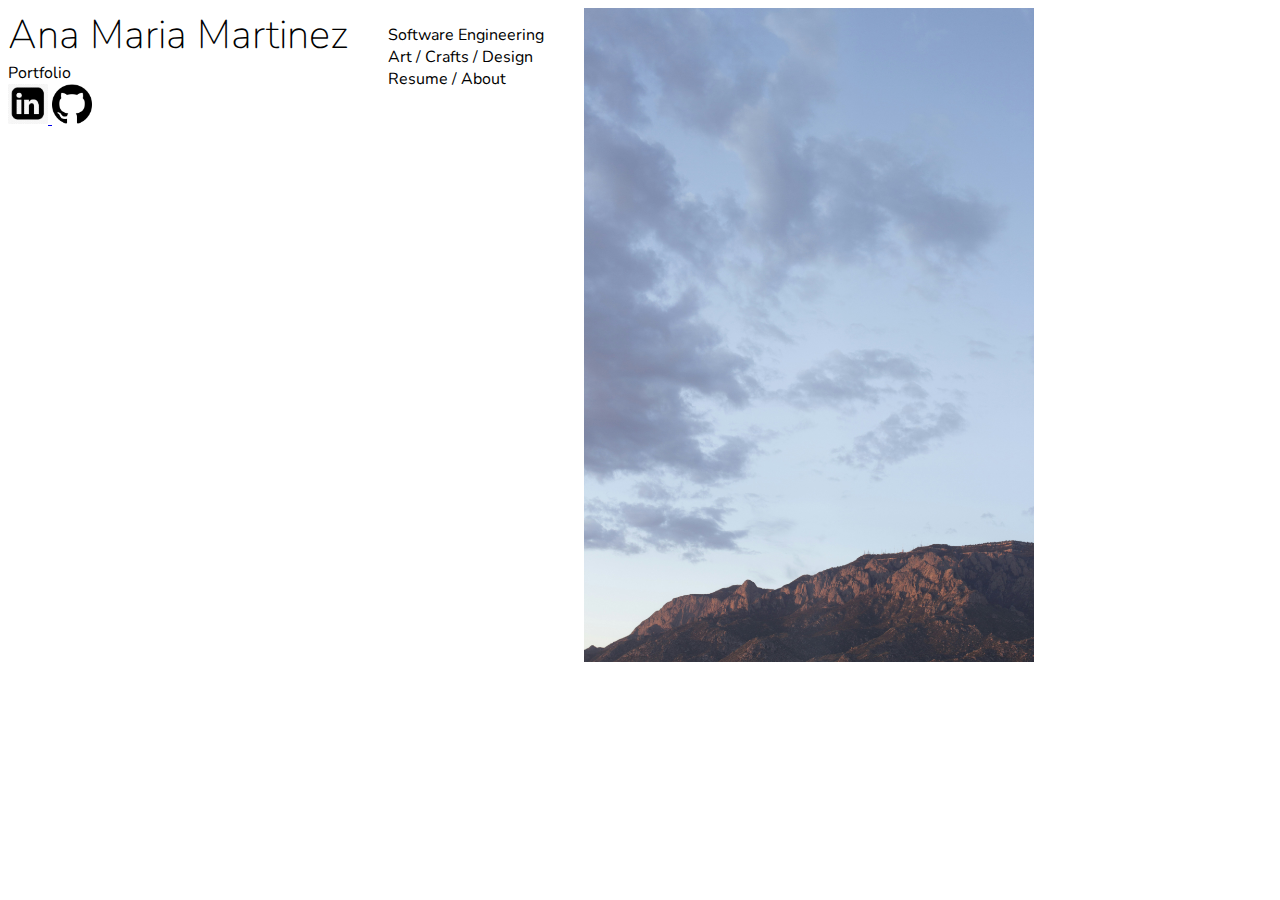
<file: index.html>
<!DOCTYPE html>
<html lang="en">
<head>
  <meta charset="UTF-8">
  <meta name="viewport" content="width=device-width, initial-scale=1.0">
  <title>AMM Portfolio</title>
  <link rel="preconnect" href="https://fonts.googleapis.com">
  <link rel="preconnect" href="https://fonts.gstatic.com" crossorigin>
  <link href="https://fonts.googleapis.com/css2?family=Nunito:ital,wght@0,200..1000;1,200..1000&display=swap" rel="stylesheet">
  <link rel="stylesheet" type="text/css" href="./pages/style.css" />
  <link rel="icon" href="favicon.ico" />
</head>
<body class="page">
  <header class="header">
    <div class="header__titles">
     <h1 class="header__title">Ana Maria Martinez</h1>
     <p class="header__subtitle">Portfolio</p>
     <ul class="header__sociallinks">
      <li>
        <a 
          href="https://www.linkedin.com/in/anamarialucianamartinez/" 
          class="header__link"
          target="_blank">
        <img 
          class="header__sociallink"
          src="./images/transparentlinkedin.webp" 
          alt="LinkedIn Link"
        />
        </a>
        <a 
          href="https://github.com/anamariamartinez10" 
          class="header__link"
          target="_blank">
        <img 
          class="header__sociallink"
          src="./images/transparentgithub.png" 
          alt="GitHub Link"
        />
        </a>
      </li>
     </ul>
    </div>
    <nav class="nav">
      <ul class="nav__links">
        <li class="nav__link">Software Engineering</li>
        <li class="nav__link">Art / Crafts / Design</li>
        <li class="nav__link">Resume / About</li>
      </ul>
    </nav>
    <div class="header__photos">
      <img src="/images/sandia_image.jpg" alt="Photo by Jack Harner on Unsplash" class="header__photo">
    </div>
  </header>
</body>
</html>
</file>
<file: pages/style.css>
.page {
  font-family: Nunito, sans-serif;
}

.header {
  display: flex;
}

.header__title {
  font-weight: 200;
  font-size: 40px;
  margin: 0;
  padding:0;
}

.header__subtitle {
  margin: 0;
  padding: 0;
}

.header__sociallinks {
  margin: 0;
  padding: 0;
  list-style-type: none;
}

.header__sociallink {
  height: 50px;
  width: 50px;
  margin-top: 0;
  padding: 0;
}

.header__sociallink:last-of-type {
  height: 40px;
  width: 40px;
}

.header__photos {
  margin: 0;
  padding: 0;
}

.header__photo {
  margin: 0;
  padding: 0;
  max-width: 450px;
  max-height: 800px;
}

.nav__links {
  list-style-type: none;
  padding-right: 40px;
}

.nav__link:hover {
  color: turquoise;
}
</file>
